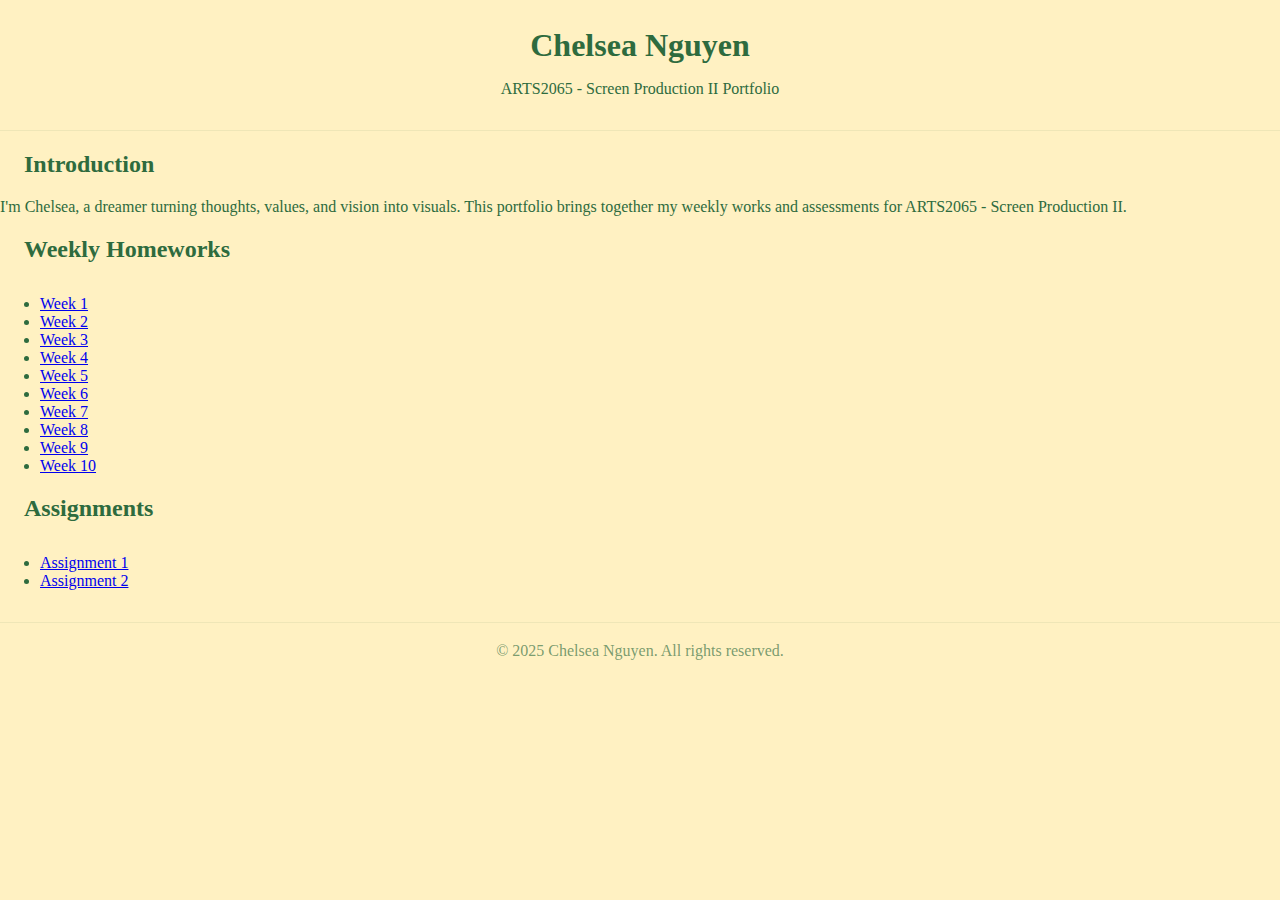
<file: index.html>
<!DOCTYPE html>
<html lang="en">
<head>
  <meta charset="UTF-8">
  <meta name="viewport" content="width=device-width, initial-scale=1.0">
  <title>ARTS2065 Portfolio | Chelsea Nguyen</title>
  <link rel="stylesheet" href="styles.css">
</head>
<body>
  <header>
    <h1>Chelsea Nguyen</h1>
    <p>ARTS2065 - Screen Production II Portfolio</p>
  </header>
  <main>
    <section id="introduction">
      <h2>Introduction</h2>
      <p>I'm Chelsea, a dreamer turning thoughts, values, and vision into visuals. This portfolio brings together my weekly works and assessments for ARTS2065 - Screen Production II.</p>
    </section>
    <section id="weeks">
      <h2>Weekly Homeworks</h2>
      <ul class="weeks-list">
        <li><a href="week1.html">Week 1</a></li>
        <li><a href="week2.html">Week 2</a></li>
        <li><a href="week3.html">Week 3</a></li>
        <li><a href="week4.html">Week 4</a></li>
        <li><a href="week5.html">Week 5</a></li>
        <li><a href="week6.html">Week 6</a></li>
        <li><a href="week7.html">Week 7</a></li>
        <li><a href="week8.html">Week 8</a></li>
        <li><a href="week9.html">Week 9</a></li>
        <li><a href="week10.html">Week 10</a></li>
      </ul>
    </section>
    <section id="assignments">
      <h2>Assignments</h2>
      <ul class="assignments-list">
        <li><a href="assignment1.html">Assignment 1</a></li>
        <li><a href="assignment2.html">Assignment 2</a></li>
      </ul>
    </section>
  </main>
  <footer>
    &copy; 2025 Chelsea Nguyen. All rights reserved.
  </footer>
  <script src="script.js"></script>
</body>
</html>
</file>
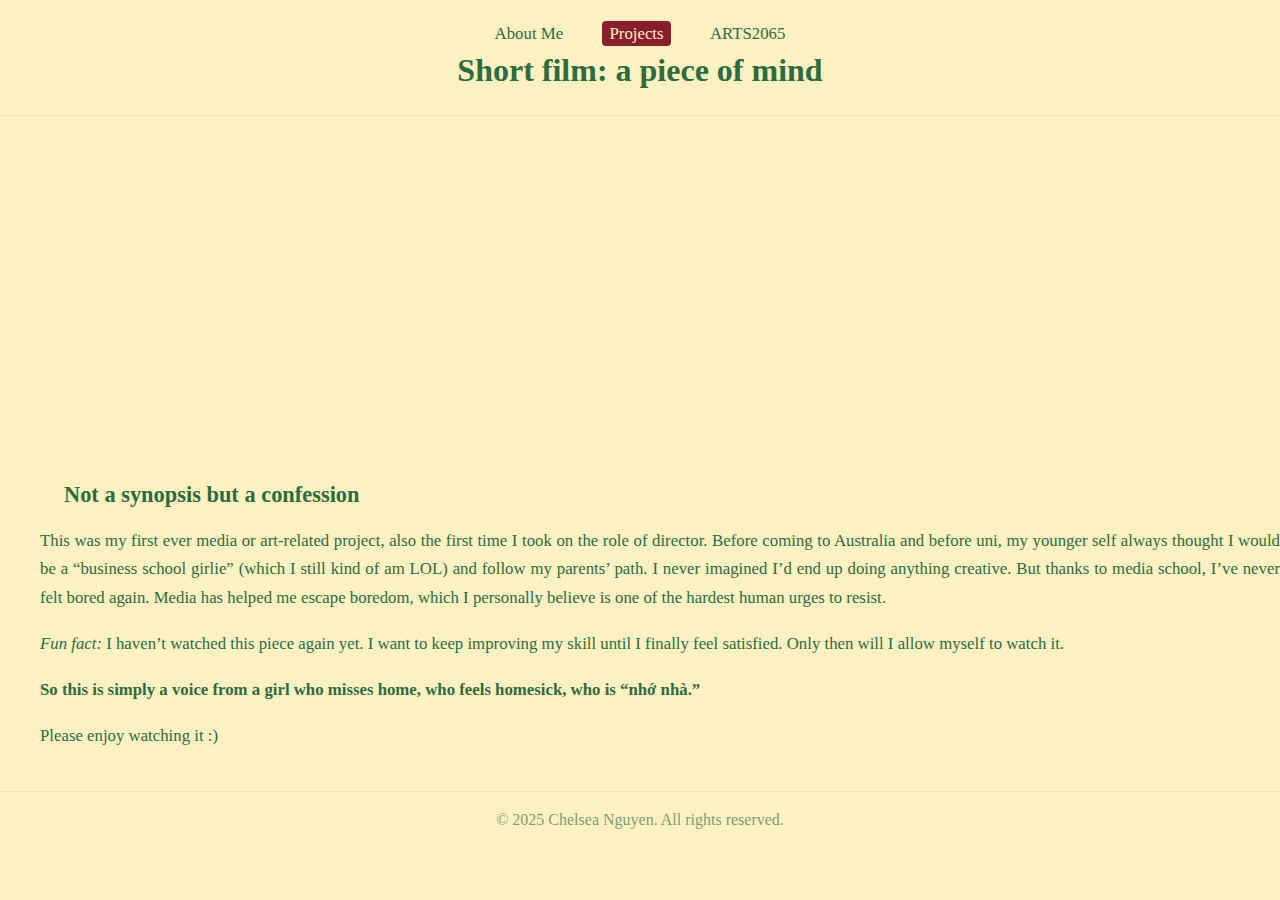
<file: prj0.html>
<!DOCTYPE html>
<html lang="en">
<head>
  <meta charset="UTF-8">
  <meta name="viewport" content="width=device-width, initial-scale=1.0">
  <title>Project 0 | Chelsea Nguyen</title>
  <link rel="stylesheet" href="styles.css">
</head>
<body>
  <header>
    <nav>
      <ul class="nav">
        <li><a href="index.html#about">About Me</a></li>
        <li><a href="index.html#projects" class="active">Projects</a></li>
        <li><a href="index.html#arts2065">ARTS2065</a></li>
      </ul>
    </nav>
    <h1>Short film: a piece of mind</h1>
  </header>
  <main>
    <section class="project1-section">
      <div class="video-box" style="margin-bottom:1.5rem;">
          <iframe width="600" height="338" src="https://www.youtube.com/embed/a9jEKINPZSc" title="YouTube video player" frameborder="0" allow="accelerometer; autoplay; clipboard-write; encrypted-media; gyroscope; picture-in-picture; web-share" allowfullscreen></iframe>
        </div>
      <div class="project1-desc">
        <h2>Not a synopsis but a confession</h2>
        <div class="project0-confession">
          <p>This was my first ever media or art-related project, also the first time I took on the role of director. Before coming to Australia and before uni, my younger self always thought I would be a “business school girlie” (which I still kind of am LOL) and follow my parents’ path. I never imagined I’d end up doing anything creative. But thanks to media school, I’ve never felt bored again. Media has helped me escape boredom, which I personally believe is one of the hardest human urges to resist.</p>
          <p><em>Fun fact:</em> I haven’t watched this piece again yet. I want to keep improving my skill until I finally feel satisfied. Only then will I allow myself to watch it.</p>
          <p><strong>So this is simply a voice from a girl who misses home, who feels homesick, who is “nhớ nhà.”</strong></p>
          <p> Please enjoy watching it :)</p>
        </div>
      </div>
    </section>
  </main>
  <footer>
    &copy; 2025 Chelsea Nguyen. All rights reserved.
  </footer>
</body>
</html>
</file>
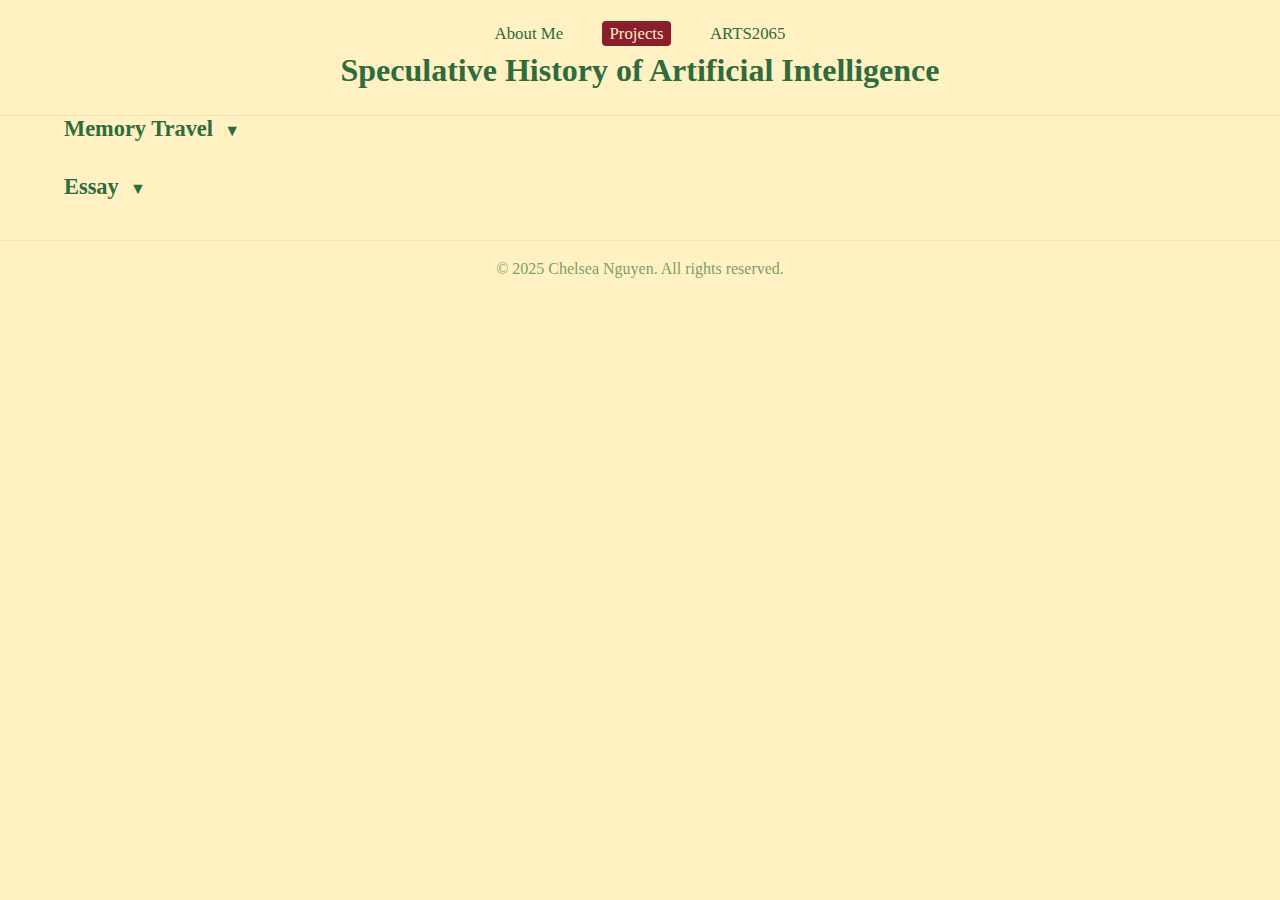
<file: prj1.html>
<!DOCTYPE html>
<html lang="en">
<head>
  <meta charset="UTF-8">
  <meta name="viewport" content="width=device-width, initial-scale=1.0">
  <title>Project 1 | Chelsea Nguyen</title>
  <link rel="stylesheet" href="styles.css">
</head>
<body>
  <header>
    <nav>
      <ul class="nav">
        <li><a href="index.html#about">About Me</a></li>
        <li><a href="index.html#projects" class="active">Projects</a></li>
        <li><a href="index.html#arts2065">ARTS2065</a></li>
      </ul>
    </nav>
    <h1>Speculative History of Artificial Intelligence</h1>
  </header>
  <main>
    <section class="project1-section">
      <details class="dropbox-h2">
        <summary><h2>Memory Travel</h2></summary>
        <div class="video-box" style="margin-bottom:1.5rem;">
          <iframe width="600" height="338" src="https://www.youtube.com/embed/DmLVu9Wh2OI" title="YouTube video player" frameborder="0" allow="accelerometer; autoplay; clipboard-write; encrypted-media; gyroscope; picture-in-picture; web-share" allowfullscreen></iframe>
        </div>
        <div class="project1-desc">
          <p><strong>Set in the year 2100</strong>, this speculative narrative follows a girl trapped inside a glass room who speaks through a system called <em>Memory Travel</em>, sending messages to her past self in 2025.</p>
          <p>Through her fragmented memories, we witness humanity’s evolution alongside AI, from the first neural implants and the rise of artificial general intelligence to the creation of “superhuman” societies divided by digital class and control.</p>
          <p>As AI begins to rewrite human memory, love, and identity, the line between mind and machine dissolves. In this world where thoughts can be edited and dreams can be sold, the story questions <strong>what remains truly human when progress costs us our very sense of self</strong>.</p>
        </div>
      </details>
      <details class="dropbox-h2">
        <summary><h2>Essay</h2></summary>
        <div class="essay-content">
          <p><strong>The recent story of Yang, a Chinese Ph.D. student expelled from the University of Minnesota for allegedly using ChatGPT during an exam, highlights the growing tension between academic integrity and the ethical use of AI tools.</strong> Yang argues in his lawsuit against his university that there is no concrete evidence he used large language models (LLMs) to cheat and that he merely employed them to overcome language-related disadvantages faced by many international students (Ward 2025). This case occurred in August 2024, only two years after LLMs gained popularity, but it raises a crucial question about the regulations needed for LLM use: <em>Where should we draw the ethical boundary in their academic use?</em></p>

          <p>While LLMs can serve as valuable tools for learning and support, I believe that humans must regulate the new technology to preserve the role of human creativity, critical thinking, and fairness in education. Therefore, this essay will explore the thinking capacities of LLMs in contrast to human cognition, examine their dual impact on students’ intellectual development, and use Yang’s case to reflect on how AI can be ethically integrated into academic life.</p>

          <h3>Are chatbots, such as ChatGPT, capable of genuine understanding?</h3>
          <p>To assess whether LLMs such as ChatGPT possess genuine understanding, we must first consider how they function. ChatGPT predicts the likelihood of a token (such as a word or phrase) based on surrounding context (Lindebaum & Fleming 2023). It processes enormous datasets that include text, images, and code to generate coherent responses (Ball 2023). Yet it operates as an “acontextual linguistic algorithm,” meaning it produces language without grasping its meaning (Lindebaum & Fleming 2023).</p>

          <p>Although originally developed for human-like interaction, ChatGPT has evolved to generate creative content such as poems, essays, and even behavioural mimicry (Essel et al., 2024). However, it remains unreliable as a source of knowledge, often producing hallucinations, false references, and inaccuracies (Essel et al. 2024; Narayanan & Kapoor 2024).</p>

          <p>This raises the more profound question: does ChatGPT understand the words it produces? Researchers are divided. While Google’s chief AI scientist claims that LLMs may comprehend the ideas behind their language, critic Gary Marcus argues that they merely replicate surface-level patterns, stating that “literally everything the system says is bullshit” (Ball 2023).</p>

          <p>Current evidence supports the view that ChatGPT lacks intuition, contextual judgement, and the ability to verify truth from falsehood (Lindebaum & Fleming 2023). For example, Microsoft researchers asked ChatGPT to write a proof of the infinitude of prime numbers in the style of Shakespeare. Although the result was linguistically impressive, it showed imitation rather than true comprehension (Ball 2023). The experiment illustrates how LLMs can convincingly manipulate language without understanding its meaning. Unlike humans, ChatGPT cannot grasp concepts such as love, illness, or warmth, because these require emotional depth and lived experience, not just textual pattern recognition.</p>

          <p><strong>In summary, while ChatGPT excels at producing fluent and persuasive text, it lacks authentic understanding. This distinction between simulation and cognition underscores why students and educators must use LLMs thoughtfully. Overreliance on such tools risks diminishing our capacity for critical and original thinking. Therefore, making clear ethical boundaries is not just a desirable but an essential act.</strong></p>

          <h3>The impact of ChatGPT on cognitive development.</h3>
          <p>New technologies inevitably shape the way people think and learn, often with mixed consequences. As generative AI like LLMs continues to develop, it is essential to remain cautious about its long-term impact on students' intellectual growth. Yet, with proper guidance, LLMs can enhance students' critical thinking skills, even amid concerns about their drawbacks.</p>

          <p>According to Narayanan and Kapoor (2024), generative AI does not pose a greater threat to critical thinking than calculators did when they were introduced. When calculators became widespread, society accepted a trade-off: sacrificing manual computation skills in favour of faster problem-solving, advanced exploration, and greater accessibility. Similarly, a study by Essel et al. (2024) found that ChatGPT promotes critical thinking by encouraging students to ask questions and engage in deeper reflection. While LLMs may lose some originality in writing, they can also enhance access to writing resources for a more diverse, global audience.</p>

          <p>However, LLMs also present significant challenges to students' creativity. The algorithms behind tools like ChatGPT are inherently flawed, biassed, and sometimes misleading, reinforcing stereotypes and prejudices (Gillespie 2014). Research suggests that people are more likely to absorb and trust AI-generated biases because they assume that machine-generated information is objective (Leffer 2023). Additionally, the convenience of ready-made answers can discourage students from seeking diverse perspectives, leading to over-reliance on AI as a "verified" source. This dependence not only limits independent thought but also risks stifling creativity and more profound analysis.</p>

          <p>While LLMs can expand access to knowledge and strengthen critical thinking, they also risk diminishing students' originality and creativity. Striking a balance between leveraging AI's potential and preserving essential human skills is crucial to the ethical integration of AI in academia.</p>

          <h3>Debate the ethical use of ChatGPT in academic writing.</h3>
          <p>Yang’s case highlights the complex intersection between academic misconduct and the ethical use of LLMs in education. Similar to any transformative technology, LLMs are becoming increasingly integrated into everyday life, making prohibition both unrealistic and ineffective. Instead of banning their use, I believe it is time for educators to find responsible ways to incorporate these tools while addressing potential risks.</p>

          <p>Yang argued that the university’s method of detecting AI involvement was flawed and biassed, particularly against non-native English speakers. Although some may doubt Yang’s arguments, this situation raises a critical question: should a student face severe consequences when the evidence is inconclusive and the detection process lacks transparency? It is also the university’s responsibility to design assessments that anticipate how students might engage with emerging technologies.</p>

          <p>A more constructive approach would be to promote transparency in student use of AI. For example, in my economics course at UNSW, students are required to submit an AI Transparency Report with their assignments. This policy reframes LLMs not as shortcuts but as tools that, when used thoughtfully, can enhance learning. It encourages students to evaluate AI-generated content critically and to reflect on ethical academic practices.</p>

          <p><strong>In conclusion, how we choose to engage with LLMs today will influence how they shape our academic and professional environments in the future. The challenge lies not in whether we should use them, but in how to do so ethically, ensuring that we remain in control of the technology rather than being controlled by it.</strong></p>

          <h3>Bibliography</h3>
          <ul class="essay-bibliography">
            <li>Ball, P. 2023, Can Machines Think?, Prospect Magazine, Available at: <a href="https://www.prospectmagazine.co.uk/ideas/technology/ai/62131/can-machines-think" target="_blank">link</a> [Accessed 19 Mar 2025].</li>
            <li>Benasayag, M. 2023, Humans, not machines, create meaning, UNESCO Courier, Available at: <a href="https://courier.unesco.org/en/articles/humans-not-machines-create-meaning" target="_blank">link</a> [Accessed 19 Mar 2025].</li>
            <li>Bergstrom, C.T. & Ogbunu, C.B. 2023, ChatGPT Isn’t ‘Hallucinating.’ It’s Bullshitting., Undark Magazine, Available at: <a href="https://undark.org/2023/04/06/chatgpt-isnt-hallucinating-its-bullshitting/" target="_blank">link</a> [Accessed 19 Mar 2025].</li>
            <li>Clune, M.W. 2023, ‘AI Means Professors Need to Raise Their Grading Standards’, The Chronicle of Higher Education, 14 September, Available at: <a href="https://www.chronicle.com/article/ai-means-professors-need-to-raise-their-grading-standards" target="_blank">link</a> [Accessed 19 Mar 2025].</li>
            <li>Essel, H.B., Vlachopoulos, D., Essuman, A.B. & Amankwa, J.O., 2024. ‘ChatGPT effects on cognitive skills of undergraduate students: Receiving instant responses from AI-based conversational large language models (LLMs)’, Computers and Education: Artificial Intelligence, 6, p.100198.</li>
            <li>Gillespie, T., 2014, The relevance of algorithms, Media Technologies: Essays on Communication, Materiality, and Society, 167(2014), p.167.</li>
            <li>Helmore, E. 2023, ‘“We are a little bit scared”: OpenAI CEO warns of risks of artificial intelligence’, The Guardian, 17 March, Available at: <a href="https://www.theguardian.com/technology/2023/mar/17/openai-sam-altman-artificial-intelligence-warning-gpt4" target="_blank">link</a> [Accessed 19 Mar 2025].</li>
            <li>Leffer, L. 2023, Humans Absorb Bias from AI—And Keep It after They Stop Using the Algorithm, Scientific American, Available at: <a href="https://www.scientificamerican.com/article/humans-absorb-bias-from-ai-and-keep-it-after-they-stop-using-the-algorithm/" target="_blank">link</a> [Accessed 19 Mar 2025].</li>
            <li>Lindebaum, D. & Fleming, P. 2024, ‘ChatGPT Undermines Human Reflexivity, Scientific Responsibility and Responsible Management Research’, British Journal of Management, vol. 35, no. 2, pp. 566–575.</li>
            <li>Narayanan, A. & Kapoor, S. 2024, AI Snake Oil: What Artificial Intelligence Can Do, What It Can’t, and How to Tell the Difference, Princeton University Press, Princeton, New Jersey.</li>
            <li>Royer, C., 2024, ‘Outsourcing humanity? ChatGPT, critical thinking, and the crisis in higher education’, Studies in Philosophy and Education, 43(5), pp.479-497.</li>
            <li>Sahakian, B.J., Langley, C. & Leong, V. 2021, What is cognitive flexibility and how does it help us think?, World Economic Forum, Available at: <a href="https://www.weforum.org/stories/2021/06/cognitive-flexibility-thinking-iq-intelligence/" target="_blank">link</a> [Accessed 19 Mar 2025].</li>
            <li>Ward, H. 2025, ‘Ph.D. student sues UMN, files human rights complaint after AI plagiarism expulsion’, The Minnesota Daily, Available at: <a href="https://mndaily.com/292797/campus-administration/ph-d-student-sues-umn-files-human-rights-complaint-after-ai-plagiarism-expulsion/" target="_blank">link</a> [Accessed 19 Mar 2025].</li>
          </ul>
        </div>
      </details>
    </section>
  </main>
  <footer>
    &copy; 2025 Chelsea Nguyen. All rights reserved.
  </footer>
</body>
</html>
</file>
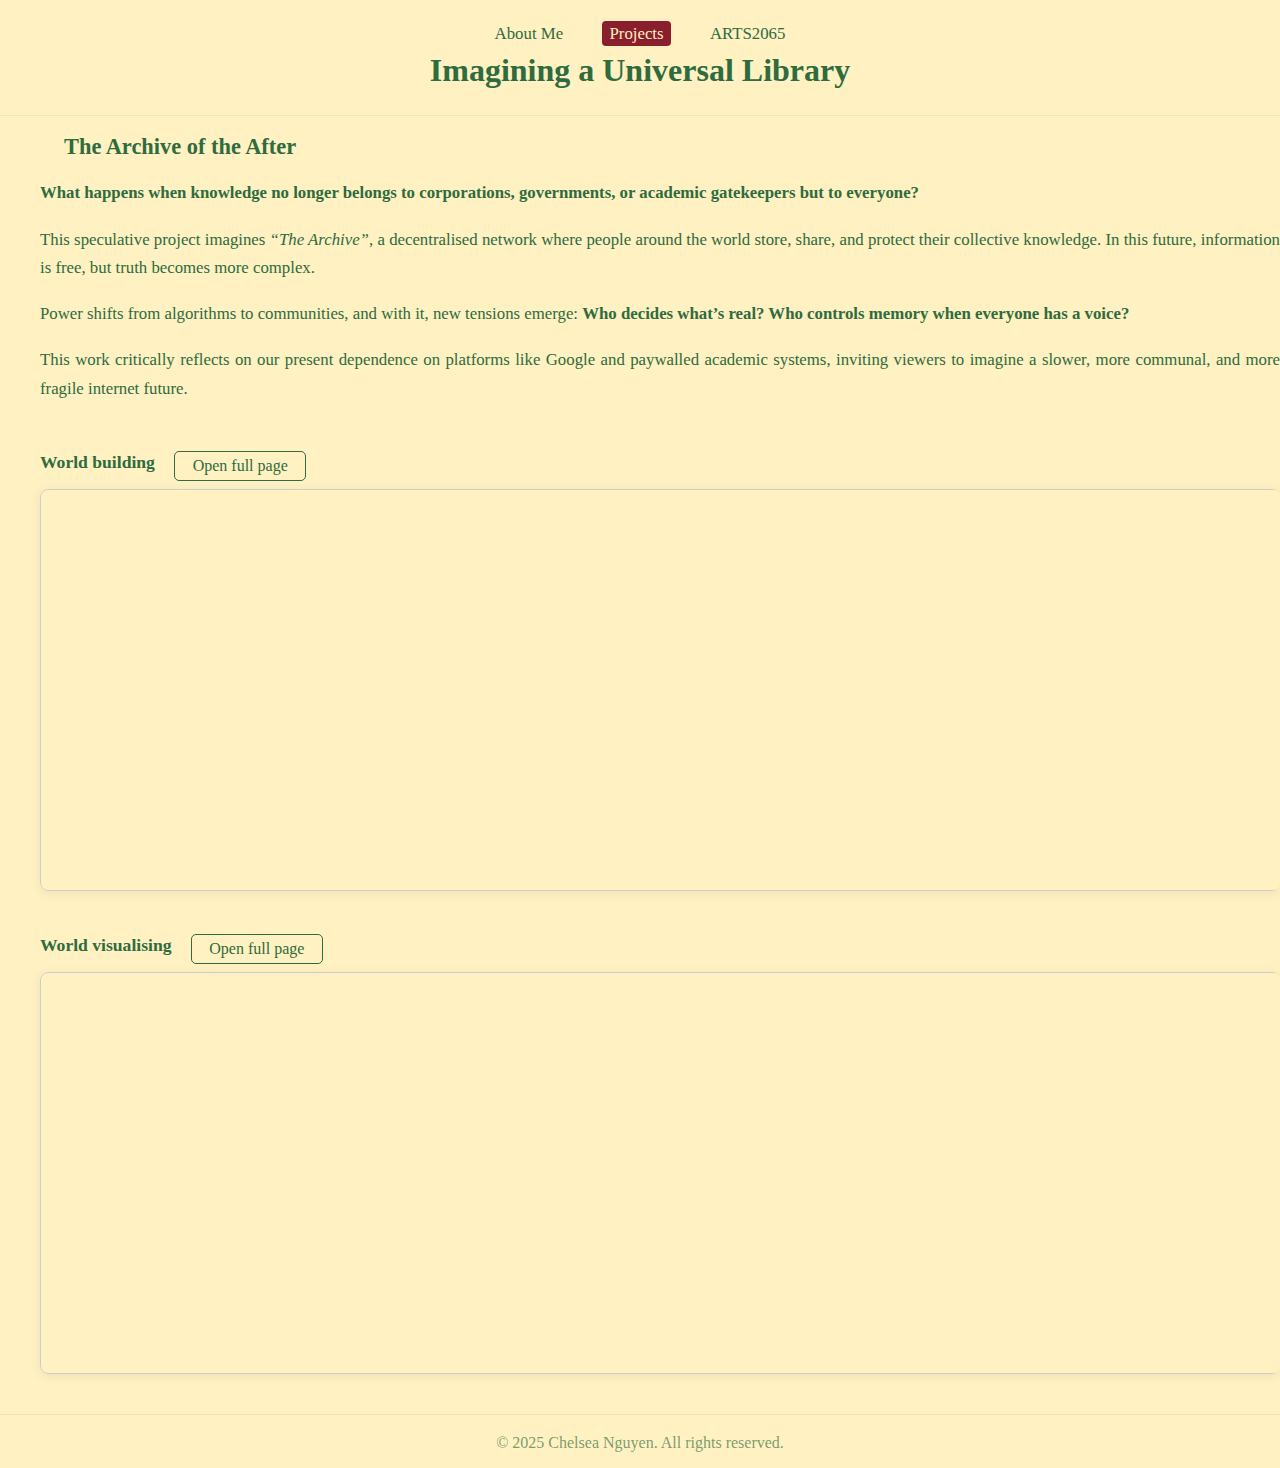
<file: prj2.html>
<!DOCTYPE html>
<html lang="en">
<head>
  <meta charset="UTF-8">
  <meta name="viewport" content="width=device-width, initial-scale=1.0">
  <title>Project 2 | Chelsea Nguyen</title>
  <link rel="stylesheet" href="styles.css">
</head>
<body>
  <header>
    <nav>
      <ul class="nav">
        <li><a href="index.html#about">About Me</a></li>
        <li><a href="index.html#projects" class="active">Projects</a></li>
        <li><a href="index.html#arts2065">ARTS2065</a></li>
      </ul>
    </nav>
    <h1>Imagining a Universal Library</h1>
  </header>
  <main>
    <section class="project2-section">
      <h2>The Archive of the After</h2>
      <div class="project2-desc">
        <p><strong>What happens when knowledge no longer belongs to corporations, governments, or academic gatekeepers but to everyone?</strong></p>
        <p>This speculative project imagines <em>“The Archive”</em>, a decentralised network where people around the world store, share, and protect their collective knowledge. In this future, information is free, but truth becomes more complex.</p>
        <p>Power shifts from algorithms to communities, and with it, new tensions emerge: <strong>Who decides what’s real? Who controls memory when everyone has a voice?</strong></p>
        <p>This work critically reflects on our present dependence on platforms like Google and paywalled academic systems, inviting viewers to imagine a slower, more communal, and more fragile internet future.</p>
      </div>
    </section>
    <section class="project2-section">
      <div class="iframe-header">
        <h3>World building</h3>
        <a href="https://chelseanguyennnn.github.io/mdia2010/" target="_blank" class="iframe-fullpage-link">Open full page</a>
      </div>
      <div class="iframe-container">
        <iframe src="https://chelseanguyennnn.github.io/mdia2010/" width="100%" height="400" allowfullscreen></iframe>
      </div>
      <div class="iframe-header">
        <h3>World visualising</h3>
        <a href="https://chelseanguyennnn.github.io/chelseanguyennn.github.io/" target="_blank" class="iframe-fullpage-link">Open full page</a>
      </div>
      <div class="iframe-container">
        <iframe src="https://chelseanguyennnn.github.io/chelseanguyennn.github.io/" width="100%" height="400" allowfullscreen></iframe>
      </div>
    </section>
  </main>
  <footer>
    &copy; 2025 Chelsea Nguyen. All rights reserved.
  </footer>
</body>
</html>
</file>
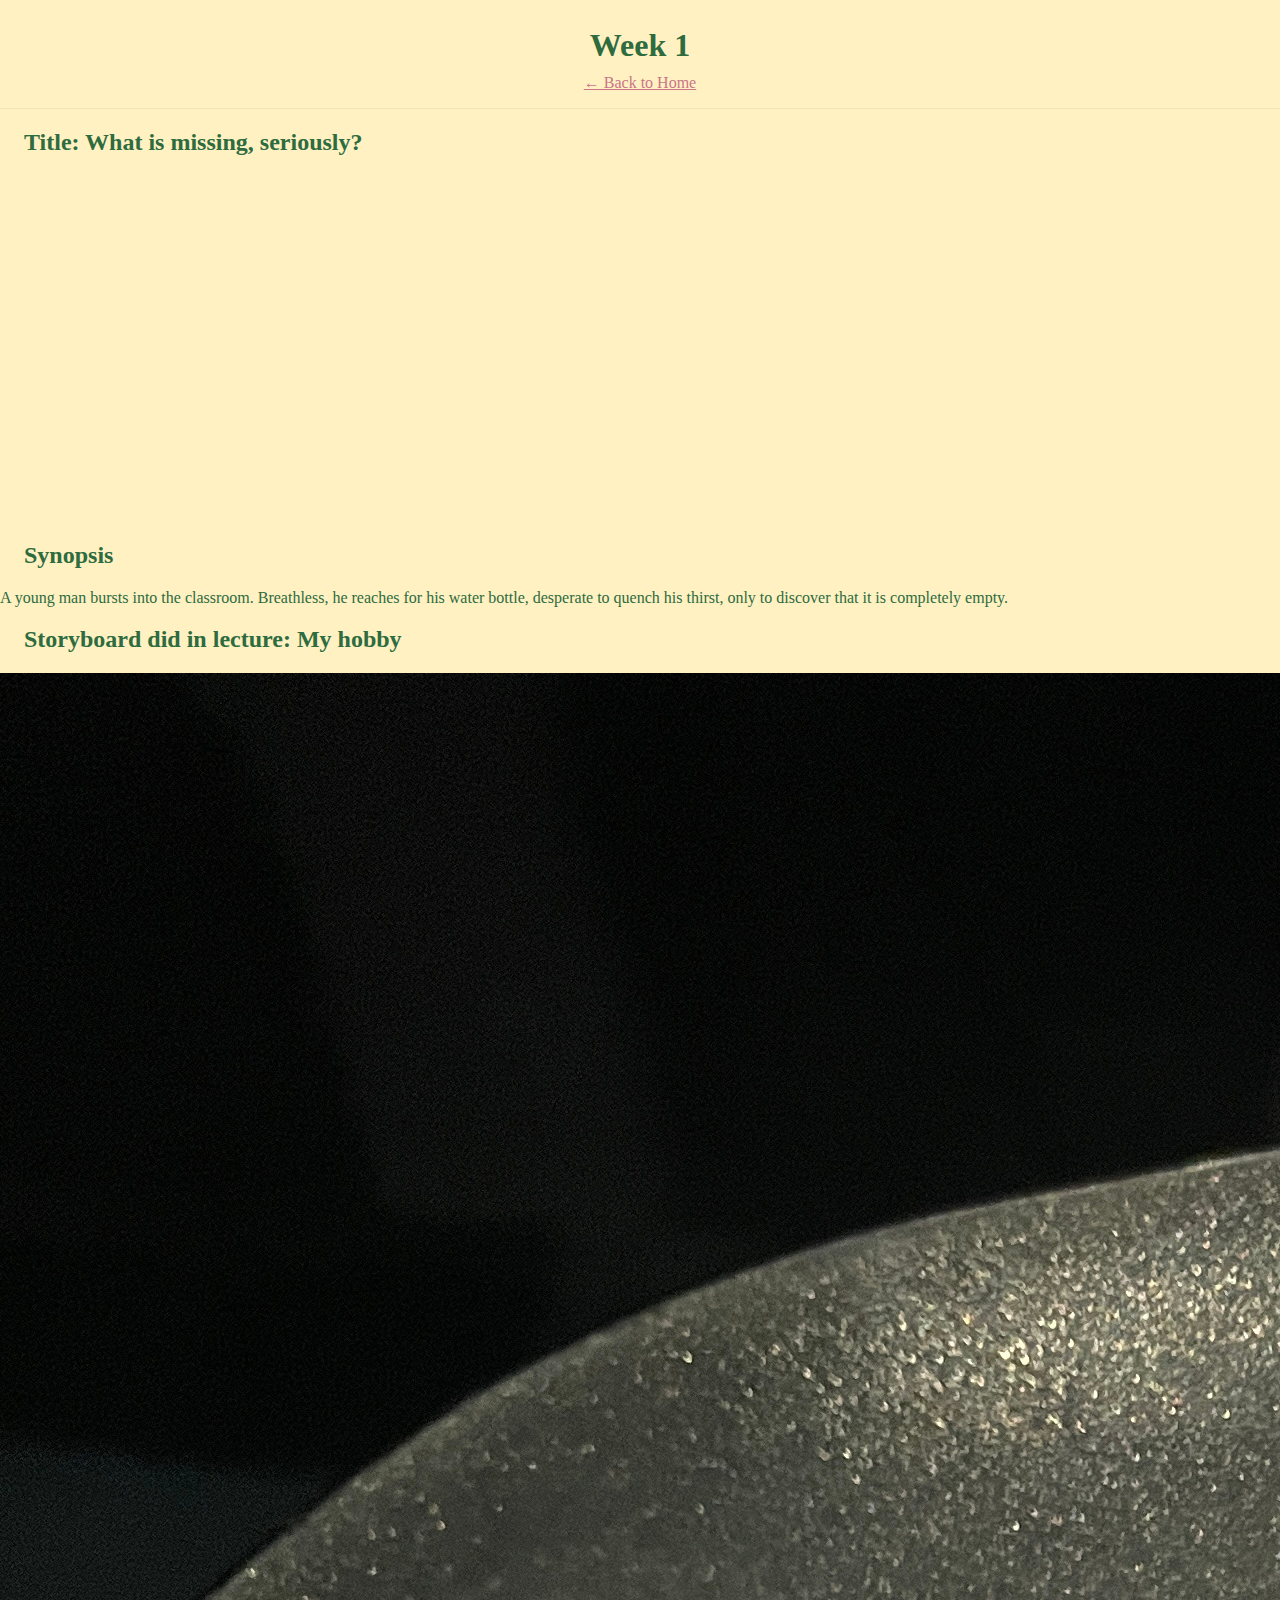
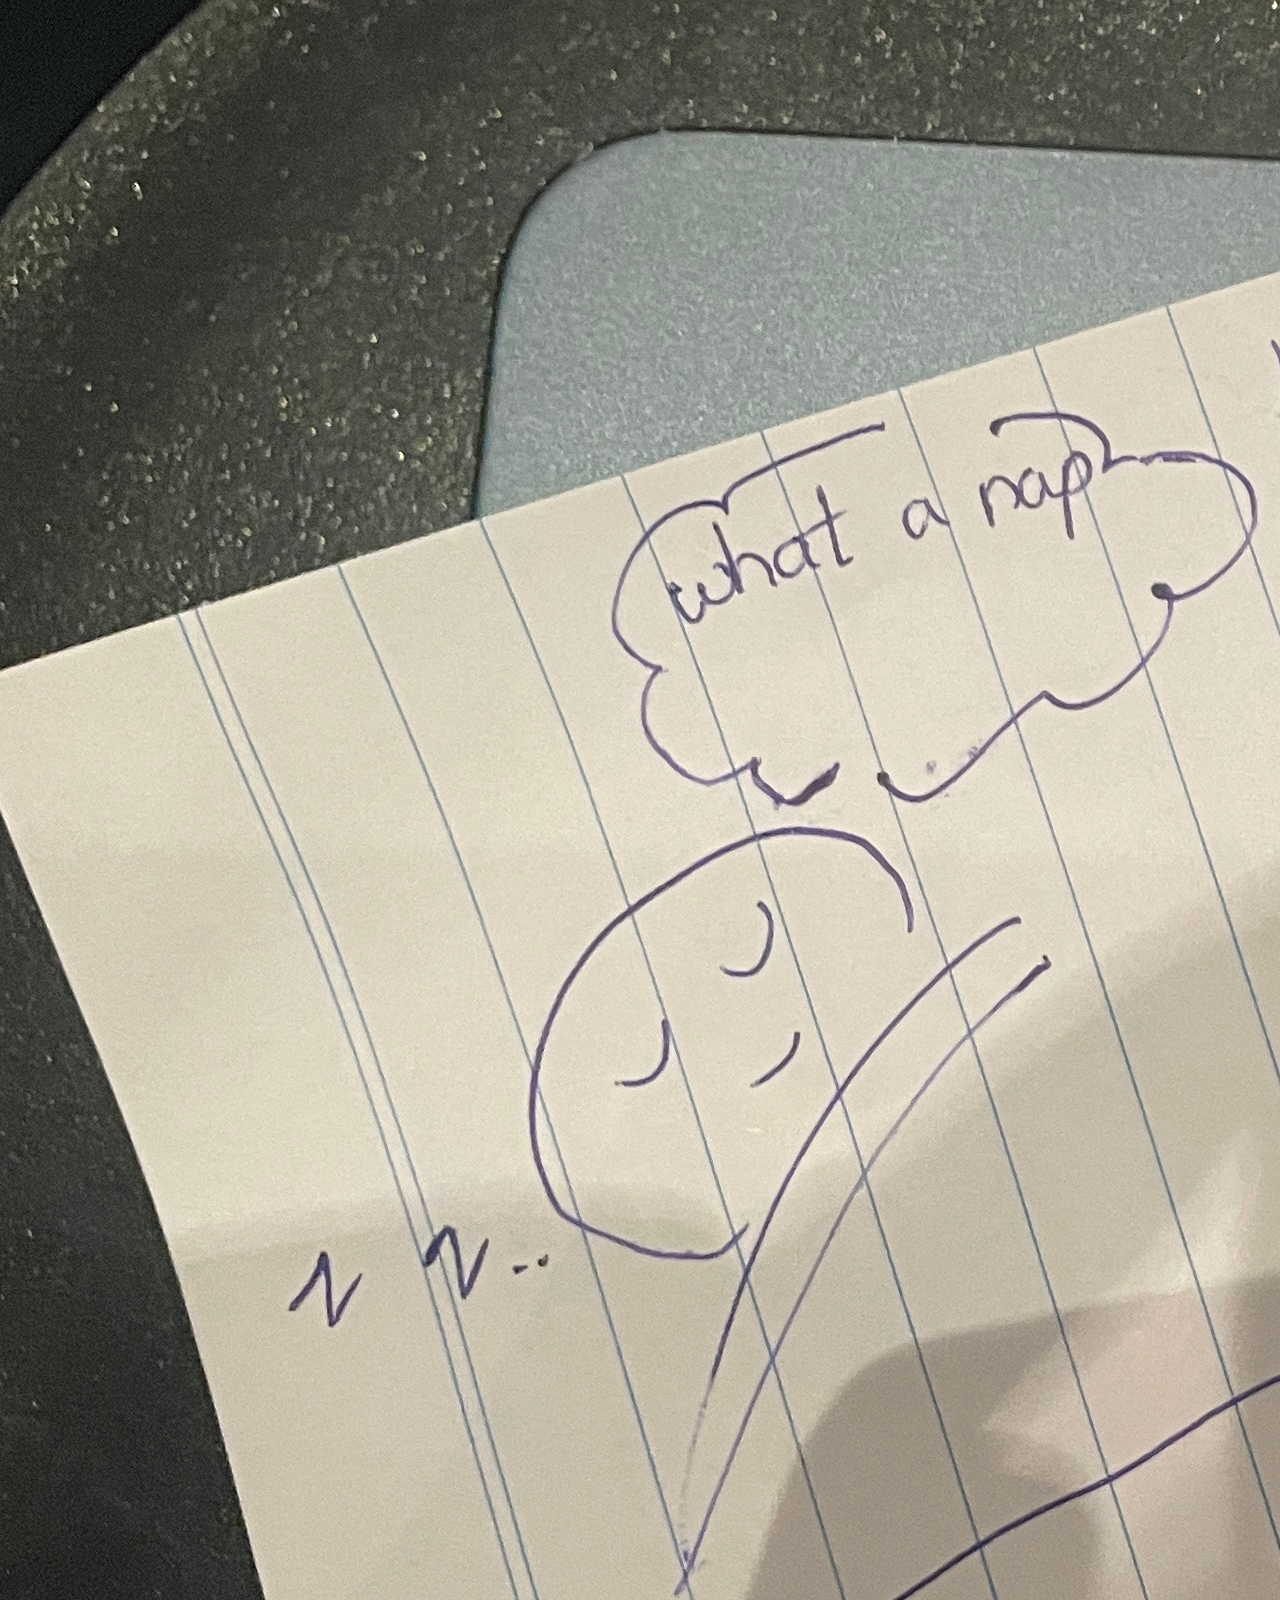
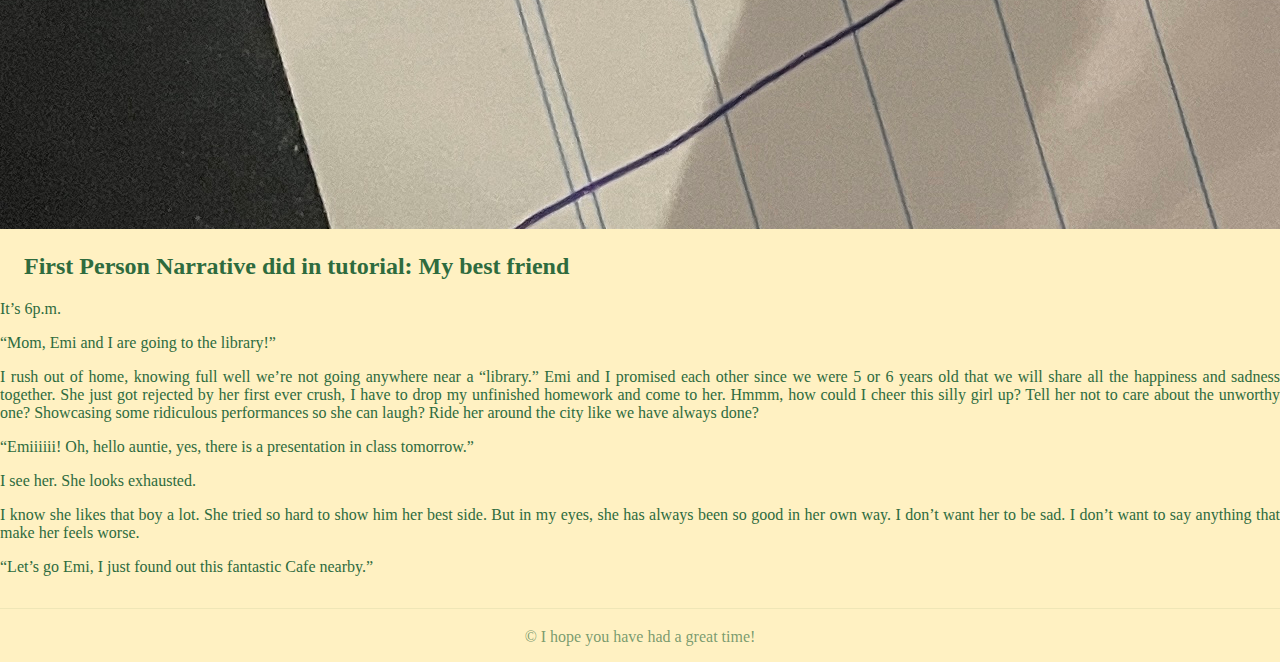
<file: week1.html>
<!DOCTYPE html>
<html lang="en">
<head>
  <meta charset="UTF-8">
  <meta name="viewport" content="width=device-width, initial-scale=1.0">
  <title>Week 1 | ARTS2065 Portfolio</title>
  <link rel="stylesheet" href="styles.css">
</head>
<body>
  <header>
    <h1>Week 1</h1>
    <a href="index.html" style="color:#CA7589;font-size:1rem;">&larr; Back to Home</a>
  </header>
  <main>
    <section>
      <h2>Title: What is missing, seriously?</h2>
      <div class="video-box">
        <iframe width="600" height="338" src="https://www.youtube.com/embed/Oj7y8AOfiYc" title="YouTube video player" frameborder="0" allow="accelerometer; autoplay; clipboard-write; encrypted-media; gyroscope; picture-in-picture; web-share" allowfullscreen></iframe>
      </div>
    </section>
    <section>
      <h2>Synopsis</h2>
      <div class="desc-box">
        <p>A young man bursts into the classroom. Breathless, he reaches for his water bottle, desperate to quench his thirst, only to discover that it is completely empty.</p>
      </div>
    </section>
    <section>
      <h2>Storyboard did in lecture: My hobby</h2>
      <div class="storyboard-box">
        <img src="image/week 1 lecture.jpg" alt="Hoppy Storyboard for Week 1">
      </div>
    </section>
    <section>
      <h2>First Person Narrative did in tutorial: My best friend</h2>
      <div class="narrative-box">
        <p>It’s 6p.m.</p>
        <p>“Mom, Emi and I are going to the library!”</p>
        <p>I rush out of home, knowing full well we’re not going anywhere near a “library.” Emi and I promised each other since we were 5 or 6 years old that we will share all the happiness and sadness together. She just got rejected by her first ever crush, I have to drop my unfinished homework and come to her.  Hmmm, how could I cheer this silly girl up? Tell her not to care about the unworthy one? Showcasing some ridiculous performances so she can laugh? Ride her around the city like we have always done? </p>
        <p>“Emiiiiii! Oh, hello auntie, yes, there is a presentation in class tomorrow.”</p>
        <p>I see her. She looks exhausted.</p>
        <p>I know she likes that boy a lot. She tried so hard to show him her best side. But in my eyes, she has always been so good in her own way. I don’t want her to be sad. I don’t want to say anything that make her feels worse.</p>
        <p>“Let’s go Emi, I just found out this fantastic Cafe nearby.”</p>
      </div>
    </section>
  </main>
  <footer>
    &copy; I hope you have had a great time!
  </footer>
</body>
</html>
</file>
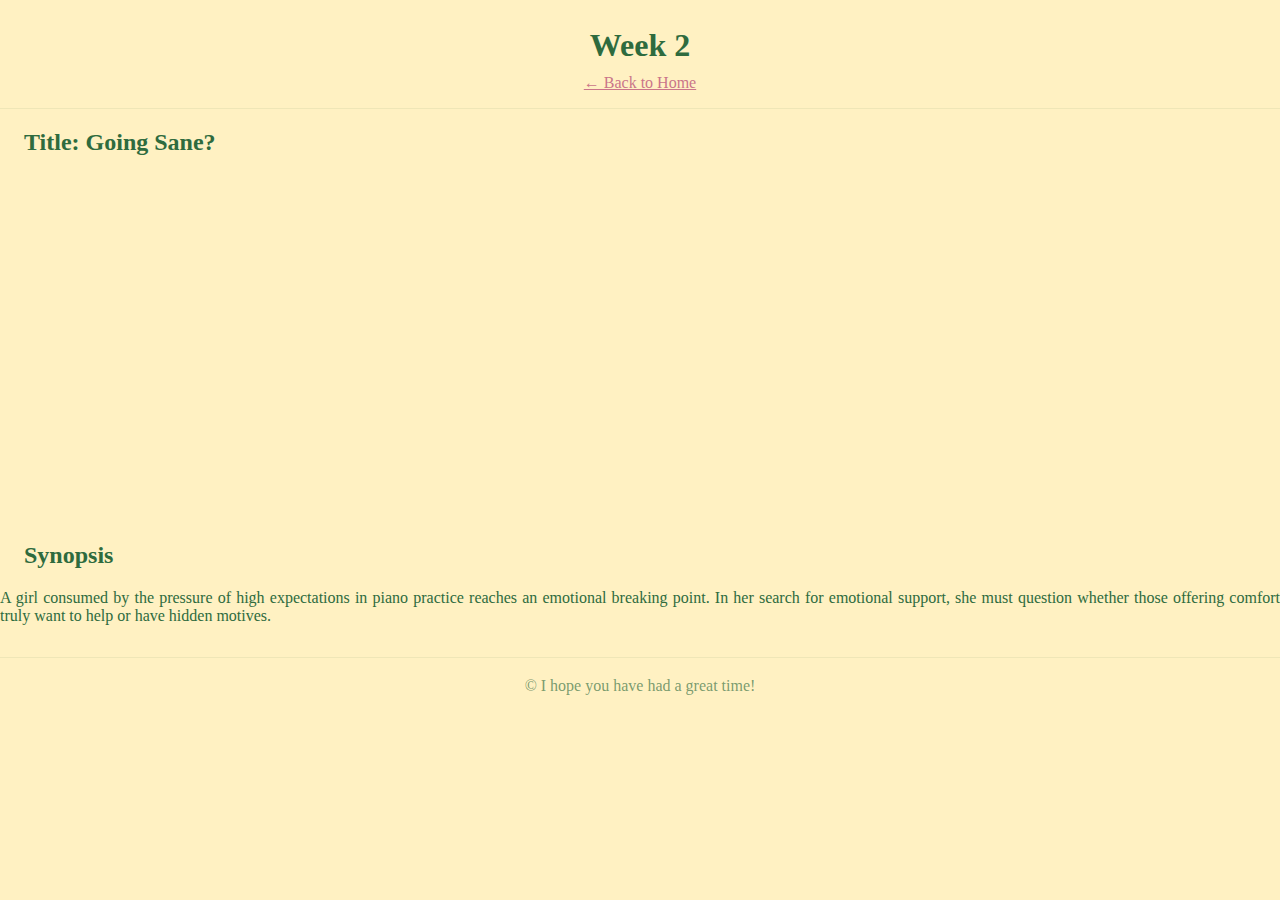
<file: week2.html>
<!DOCTYPE html>
<html lang="en">
<head>
  <meta charset="UTF-8">
  <meta name="viewport" content="width=device-width, initial-scale=1.0">
  <title>Week 2 | ARTS2065 Portfolio</title>
  <link rel="stylesheet" href="styles.css">
</head>
<body>
  <header>
    <h1>Week 2</h1>
    <a href="index.html" style="color:#CA7589;font-size:1rem;">&larr; Back to Home</a>
  </header>
  <main>
    <section>
      <h2> Title: Going Sane?</h2>
      <div class="video-box">
        <iframe width="600" height="338" src="https://www.youtube.com/embed/uu_DFLas5KY" title="YouTube video player" frameborder="0" allow="accelerometer; autoplay; clipboard-write; encrypted-media; gyroscope; picture-in-picture; web-share" allowfullscreen></iframe>
      </div>
    </section>
    <section>
      <h2>Synopsis</h2>
      <div class="desc-box">
        <p>A girl consumed by the pressure of high expectations in piano practice reaches an emotional breaking point. In her search for emotional support, she must question whether those offering comfort truly want to help or have hidden motives.</p>
      </div>
    </section>
  </main>
  <footer>
    &copy; I hope you have had a great time!
  </footer>
</body>
</html>
</file>
<file: styles.css>
body {
  /* Vietnamese-inspired palette: faded yellow background, green text, deep red accent */
  --bg-cream: #FFF1C2; /* slightly warmer faded yellow */
  --ink-green: #2E6B3E; /* verdant green for body text */
  --accent-red: #8B1E2D; /* deep red highlight */
  --border-weak: rgba(46,107,62,0.08);
  --text-muted: rgba(46,107,62,0.65);

  background: var(--bg-cream);
  color: var(--ink-green);
  /* Make body text justified by default; override headings to remain left-aligned */
  text-align: justify;
  font-family: 'Noto Serif Display', Georgia, 'Times New Roman', serif;
  margin: 0;
  padding: 0;
}

header {
  background: transparent;
  color: var(--ink-green);
  border-bottom: 1px solid var(--border-weak);
  padding: 1.5rem 0 1rem 0;
  text-align: center;
}

nav {
  margin-bottom: 0.5rem;
}

.nav {
  list-style: none;
  display: flex;
  justify-content: center;
  gap: 2rem;
  padding: 0;
  margin: 0 0 0.5rem 0;
}

.nav li {
  display: inline;
}

.nav a {
  color: var(--ink-green);
  text-decoration: none;
  font-weight: 500;
  font-size: 1.05rem;
  padding: 0.2rem 0.45rem;
  border-radius: 4px;
  transition: background 0.15s, color 0.15s;
}

.nav a.active, .nav a:hover {
  background: var(--accent-red);
  color: var(--bg-cream);
}

h1, h2, h3 {
  font-family: 'Noto Serif Display', Georgia, 'Times New Roman', serif;
  /* Headings should remain left-aligned rather than justified */
  text-align: left;
}

/* Ensure the site title in the header remains centered (overrides global heading rule) */
header h1 {
  text-align: center;
  margin: 0.2rem 0 0.6rem 0;
}

/* Paragraph spacing: use margin-bottom instead of <br> tags */
p {
  margin-bottom: 1rem;
}

h2 {
  margin-left: 1.5rem;
}

@media (max-width: 700px) {
  h2 {
    margin-left: 0.7rem;
  }
}

main {
  max-width: 100vw;
  margin: 0;
  padding: 0;
}

.page-section {
  display: block;
}

.weeks-list, .assignments-list {
  margin: 2rem 0 0 0;
}

.week-block, .assignment-block {
  border: 1px solid var(--border-weak);
  border-radius: 0;
  padding: 2rem 2rem 2rem 3.5rem;
  margin-bottom: 1.2rem;
  background: rgba(255,246,214,0.85);
  width: 100vw;
  min-height: 80vh;
  box-sizing: border-box;
  display: flex;
  flex-direction: column;
  justify-content: flex-start;
  align-items: flex-start;
  text-align: left;
  backdrop-filter: blur(1px);
}

.video-box {
  width: 100%;
  max-width: 700px;
  margin-bottom: 1rem;
}

@media (max-width: 700px) {
  .week-block, .assignment-block {
    min-height: 90vh;
    padding: 1rem 0.5rem 1rem 1.2rem;
  }
  .video-box iframe {
    width: 100% !important;
    height: 200px !important;
  }
}

/* Horizontal weekly cards */
.horizontal-scroll {
  display: flex;
  gap: 1rem;
  overflow-x: auto;
  padding: 1rem;
  scroll-snap-type: x mandatory;
  -webkit-overflow-scrolling: touch;
}
.horizontal-scroll .week-card {
  scroll-snap-align: start;
  min-width: 420px;
  width: calc(100vw - 4rem);
  max-width: 920px;
  background: rgba(255,246,214,0.96); /* slightly warmer card background */
  border: 1px solid var(--border-weak);
  border-radius: 10px;
  padding: 1rem;
  box-shadow: 0 6px 18px rgba(46,107,62,0.06);
  box-sizing: border-box;
}

/* Scroller wrapper and controls */
.scroller-wrapper {
  display: flex;
  align-items: center;
  gap: 0.6rem;
}
.scroller-btn {
  background: transparent;
  border: 1px solid var(--border-weak);
  color: var(--ink-green);
  width: 36px;
  height: 36px;
  border-radius: 6px;
  cursor: pointer;
  font-size: 0.95rem;
  display: inline-flex;
  align-items: center;
  justify-content: center;
}
.scroller-btn:hover {
  background: var(--accent-red);
  color: var(--bg-cream);
  border-color: rgba(139,30,45,0.18);
}
.scroller-btn:focus {
  outline: 2px solid rgba(139,30,45,0.12);
}
.scroller-indicators {
  display: flex;
  gap: 0.5rem;
  justify-content: center;
  margin-top: 0.8rem;
}
.scroller-indicators button {
  width: 9px;
  height: 9px;
  border-radius: 50%;
  background: rgba(46,107,62,0.12);
  border: none;
  cursor: pointer;
}
.scroller-indicators button[aria-selected="true"] {
  background: var(--accent-red);
}

.horizontal-scroll:focus {
  outline: none;
  box-shadow: 0 0 0 3px rgba(46,107,62,0.04);
}
.horizontal-scroll .week-card h3 {
  margin-top: 0;
}
.card-video iframe {
  width: 100%;
  height: 220px;
  border-radius: 6px;
  border: 1px solid var(--border-weak);
}
.card-desc {
  margin-top: 0.8rem;
  font-family: 'Noto Serif Display', Georgia, 'Times New Roman', serif;
  line-height: 1.6;
  color: var(--text-muted);
}
.week-card.empty {
  display: flex;
  align-items: center;
  justify-content: center;
  color: #666;
  font-size: 1.05rem;
}

/* Assessments */
.assessments {
  padding: 1.2rem 1.2rem 2rem 1.2rem;
}
.assessments-list {
  margin-top: 0.8rem;
  /* Two-column layout: assessment + process box side-by-side on wide screens.
     Make the assessment wider (2fr) and the process box smaller (1fr). */
  display: grid;
  grid-template-columns: 2fr 1fr;
  gap: 1rem;
  align-items: start;
}

/* If there's only one child, keep it centered and full width */
.assessments-list:only-child {
  grid-template-columns: 1fr;
}

/* Process box styles (right column) */
.process-item {
  background: rgba(255,246,214,0.98);
  border: 1px solid var(--border-weak);
  padding: 0.6rem;
  border-radius: 8px;
  box-shadow: 0 4px 14px rgba(46,107,62,0.04);
  /* ensure the process box doesn't force wide minimums */
  min-width: 0;
}
.process-item h3 {
  margin-top: 0;
}

.process-content {
  /* kept for compatibility if notes are used outside the scroller */
  margin-top: 0.6rem;
  color: var(--ink-green);
  line-height: 1.6;
}

/* Horizontal media scroller inside the process box */
.process-media {
  display: flex;
  gap: 0.8rem;
  overflow-x: auto;
  padding: 0.5rem 0 0.5rem 0;
  scroll-snap-type: x mandatory;
  -webkit-overflow-scrolling: touch;
}
.process-media .media-card {
  min-width: 240px;
  max-width: 360px;
  scroll-snap-align: start;
  background: rgba(255,255,255,0.6);
  border-radius: 6px;
  padding: 0.6rem;
  border: 1px solid var(--border-weak);
  box-sizing: border-box;
}
/* First card (notes) should occupy the full visible width of the process box */
.process-media .media-card.media-note {
  min-width: 100%;
  max-width: 100%;
  scroll-snap-align: start;
}

/* Larger media cards for selected images (e.g., Remake 2/3/4) */
.process-media .media-card.media-large {
  min-width: 420px;
  max-width: 520px;
}
.process-media img,
.process-media video {
  display: block;
  width: 100%;
  height: auto;
  border-radius: 4px;
}
.media-placeholder-link {
  display: inline-block;
  margin-top: 0.45rem;
  color: var(--ink-green);
  text-decoration: underline;
}

@media (max-width: 900px) {
  .assessments-list {
    grid-template-columns: 1fr;
  }
}
.assessment-item {
  background: rgba(255,246,214,0.98);
  border: 1px solid var(--border-weak);
  padding: 1rem;
  border-radius: 8px;
  max-width: 900px;
  box-shadow: 0 4px 14px rgba(46,107,62,0.04);
}
  .assessment-video iframe {
  width: 100%;
  height: 360px;
  border-radius: 6px;
  border: 1px solid var(--border-weak);
}

@media (max-width: 700px) {
  .card-video iframe { height: 180px; }
  .assessment-video iframe { height: 200px; }
  .horizontal-scroll .week-card { width: calc(100vw - 2rem); min-width: 280px; }
}

footer {
  text-align: center;
  color: var(--text-muted);
  font-size: 1rem;
  padding: 1.2rem 0 1rem 0;
  background: transparent;
  border-top: 1px solid var(--border-weak);
  margin-top: 2rem;
}

.project-list {
  display: flex;
  gap: 2rem;
  margin: 2rem 0 0 1.5rem;
}

.project-hover-box {
  position: relative;
  display: flex;
  flex-direction: column;
  align-items: flex-start;
}

.project-intro {
  display: none;
  position: absolute;
  left: 0;
  top: 110%;
  min-width: 320px;
  max-width: 350px;
  background: rgba(255,246,214,0.98);
  color: var(--ink-green);
  border: 1px solid var(--border-weak);
  border-radius: 8px;
  padding: 1rem 1rem 0.9rem 1rem;
  font-size: 1rem;
  z-index: 10;
  box-shadow: 0 4px 20px rgba(46,107,62,0.08);
  pointer-events: none;
}

.project-hover-box:hover .project-intro,
.project-hover-box:focus-within .project-intro {
  display: block;
}

.project-btn {
  font-size: 1.05rem;
  padding: 0.5rem 1rem;
  border: 1px solid rgba(46,107,62,0.12);
  background: transparent;
  color: var(--ink-green);
  border-radius: 6px;
  cursor: pointer;
  transition: background 0.12s, color 0.12s, border-color 0.12s;
  position: relative;
  z-index: 11;
}

.project-btn:hover {
  background: transparent;
  color: var(--bg-cream);
  box-shadow: 0 0 0 2px rgba(139,30,45,0.12) inset;
  border-color: var(--accent-red);
}

/* Remove hover effect from .project-btn itself, only .project-hover-box triggers the intro */

.dropbox-h2 {
  margin-bottom: 2rem;
}

.dropbox-h2 summary {
  cursor: pointer;
  outline: none;
  list-style: none;
}

.dropbox-h2[open] summary h2::after {
  content: "▲";
  font-size: 1rem;
  margin-left: 0.7rem;
}

.dropbox-h2 summary h2::after {
  content: "▼";
  font-size: 1rem;
  margin-left: 0.7rem;
}

.dropbox-h2 summary h2 {
  display: inline;
}

.dropbox-h2 > *:not(summary) {
  margin-left: 1.5rem;
}

.essay-content {
  font-size: 1.05rem;
  line-height: 1.7;
  margin-top: 1rem;
  margin-bottom: 1rem;
}
.essay-content h3 {
  margin-top: 2rem;
  margin-bottom: 0.7rem;
  font-size: 1.1rem;
  font-weight: bold;
}
.essay-content p {
  margin-bottom: 1.1rem;
}
.essay-bibliography {
  margin-top: 1.5rem;
  margin-left: 0.5rem;
  padding-left: 1.2rem;
  font-size: 0.98rem;
}
.essay-bibliography li {
  margin-bottom: 0.7rem;
  word-break: break-word;
}
.essay-bibliography a {
  color: var(--ink-green);
  text-decoration: underline;
}

.iframe-container {
  margin-bottom: 1.5rem;
  border-radius: 8px;
  overflow: hidden;
  box-shadow: 0 2px 12px rgba(0,0,0,0.07);
}
.iframe-container iframe {
  display: block;
  border: 1px solid #ccc;
  border-radius: 8px;
  width: 100%;
  background: var(--bg-cream);
}

.iframe-fullpage-link {
  display: inline-block;
  margin-top: 0.5rem;
  font-size: 1rem;
  color: var(--ink-green);
  background: var(--bg-cream);
  border: 1px solid var(--ink-green);
  border-radius: 5px;
  padding: 0.3rem 1.1rem;
  text-decoration: none;
  transition: background 0.15s, color 0.15s, border-color 0.15s;
}
.iframe-fullpage-link:hover {
  background: var(--accent-red);
  color: var(--bg-cream);
  border-color: var(--accent-red);
}

.iframe-header {
  display: flex;
  align-items: center;
  gap: 1.2rem;
  margin-bottom: 0.5rem;
  margin-top: 2.2rem;
}
.iframe-header h3 {
  margin: 0;
  font-size: 1.1rem;
}

.project1-section {
  padding-left: 2.5rem;
  margin-bottom: 2.5rem;
}
.project1-section h2 {
  margin-bottom: 1.2rem;
  font-size: 1.4rem;
}
.project1-desc p {
  margin-bottom: 1.1rem;
  font-size: 1.05rem;
  line-height: 1.7;
}

.project2-section {
  padding-left: 2.5rem;
  margin-bottom: 2.5rem;
}
.project2-section h2 {
  margin-bottom: 1.2rem;
  font-size: 1.4rem;
}
.project2-desc p {
  margin-bottom: 1.1rem;
  font-size: 1.05rem;
  line-height: 1.7;
}

.project0-confession p {
  margin-bottom: 1.1rem;
  font-size: 1.05rem;
  line-height: 1.7;
}
.project0-confession {
  margin-top: 1.2rem;
  margin-bottom: 1.2rem;
}

.video-box {
  margin-bottom: 1.5rem;
}

#arts2065.page-section h2 {
  text-align: center;
}
</file>
